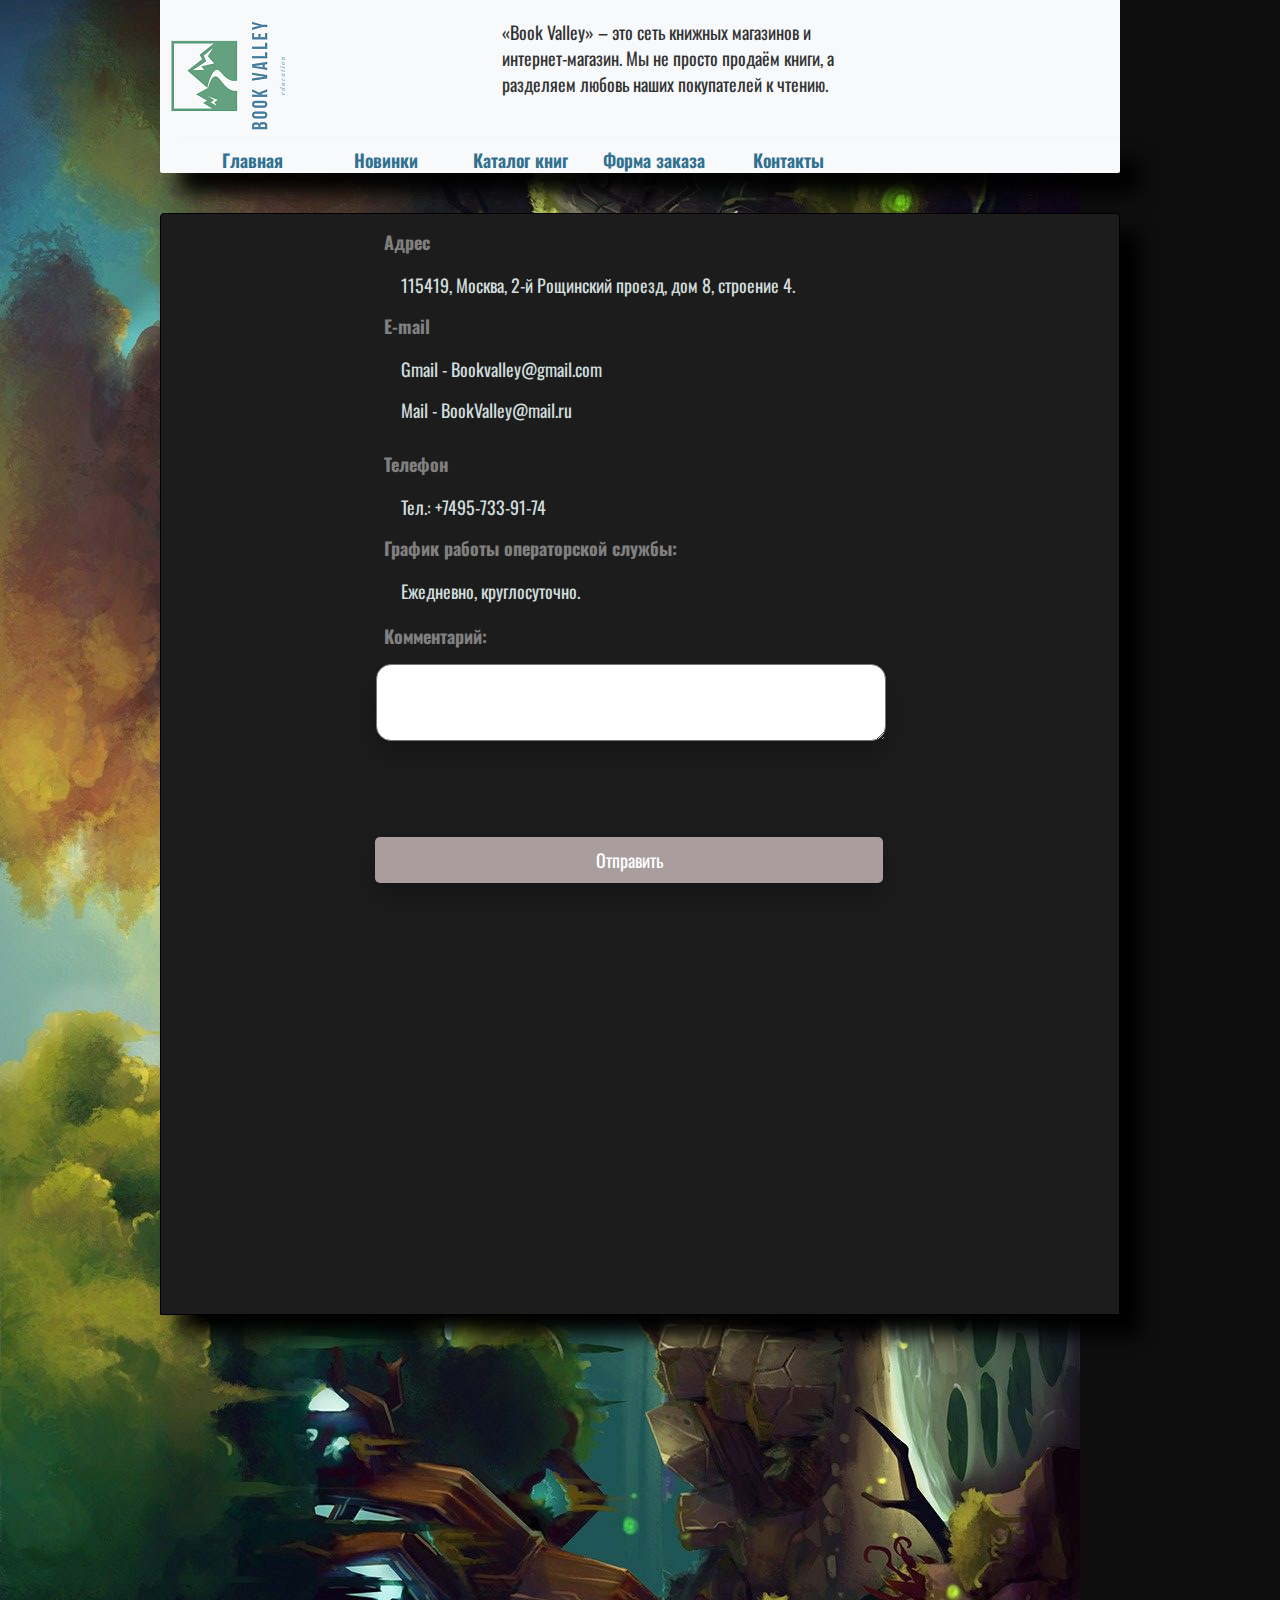
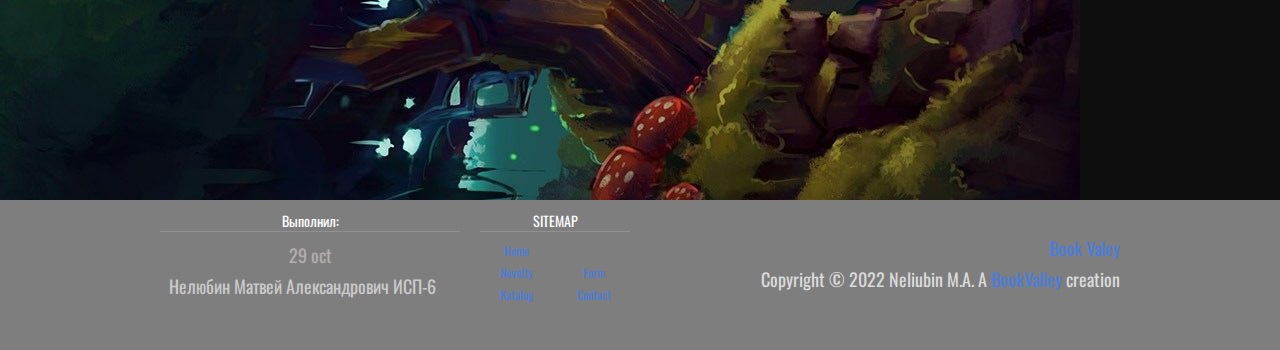
<file: Contact.html>
<!DOCTYPE html>
<html>
<head>
  <meta charset="utf-8">
    <title>Книжный магазин</title>
      <link rel="stylesheet" href="class.css">
      <link rel="stylesheet" href="contact.css">
      <link rel="stylesheet" href="form.css">
	  <link rel="stylesheet" href="http://fonts.googleapis.com/css?family=Oswald:400,300" type="text/css">
</head>
<body>
    <div class="text123">«Book Valley» – это сеть книжных магазинов и интернет-магазин.
		Мы не просто продаём книги, а разделяем любовь наших покупателей к чтению.</div>
    <form name="user_anketa" action="/cgi-bin/anketa.cgi" method="posf" ENCTYPE="multiparf/form-data">
<div id="container">
	<div id="header">
		<div class="logo"></div>
	</div>
	 <div id="nav">
	  <ul id="navbar">
		  <li><a href="index.html">Главная</a></li>
		  <li><a href="Novelty.html">Новинки</a></li>
		  <li><a href="Katalog.html">Каталог книг</a></li>
		  <li><a href="Form.html">Форма заказа</a></li>
		  <li><a href="Contact.html">Контакты</a>
		   <ul class="submenu">
            <ul class="submenu">
                <hr><li><a href="Contact.html">About</a></li><hr>
                <hr><li><a href="map.html">Map</a></li><hr>
           </ul>
		  </li>
	  </ul>  
	 </div>
     <div style="height: 40px"></div>
        <div id="content_form">
            <div class="contact_align">
            <h2><a name="Adress">Адрес</a></h2>
            <p class="text">115419, Москва, 2-й Рощинский проезд, дом 8, строение 4.</p>

            <h2><a name="E-mail">Е-mail</a></h2>
                <p class="text">Gmail - Bookvalley@gmail.com</p>
                <p class="text">Mail - BookValley@mail.ru</p>
                
                <div class="margin-top"><h2><a name="Tel.">Телефон</a></h2></div>
                    <p class="text">Тел.: +7495-733-91-74</p>
                <h2>График работы операторской службы:</h2>
                    <p class="text">
Ежедневно, круглосуточно.</p>

                    <div class="margin-name"> <h2>Комментарий:</h2> </div>
		<div class="margin-top"> 
		<textarea cols="25" rows="5" name="comments"></textarea>
		</div><br><br><br>
        <div class="margin-top">
                    <input class="Stroka button" type="submit" value="Отправить">
                    </div>
            </div>
        </div>
        
        
    
</div>   
<footer>
    <div id="footer">
        <div id="twitter">
            <h3>Выполнил:</h3>
            <time datetime="2022-05-29"><a href="#" >29 oct</a></time>
        <p class="p_footer">
            <p class="name">Нелюбин Матвей Александрович ИСП-6</p>
        </p>
        </div>
        <div id="sitemap">
            <h3>SITEMAP</h3>
            <div>
                <a href="First.html">Home</a>
                <a href="Novelty.html">Novelty</a>
                <a href="Katalog.html">Katalog</a>
            </div>
            <div>
                <a href="Form.html">Form</a>
                <a href="Contact.html">Contact</a>
            </div>
        </div>
        <!--
        <div id="social">
            <h3>SOCIAL NETWORKS</h3>
            <a href="http://twitter.com/" class="social-icon twitter"></a>
            <a href="http://facebook.com/" class="social-icon facebook"></a>
            <a href="http://plus.google.com/" class="social-icon google-plus"></a>
            <a href="http://vimeo.com/" class="social-icon-small vimeo"></a>
            <a href="http://youtube.com/" class="social-icon-small youtube"></a>
            <a href="http://flickr.com/" class="social-icon-small flickr"></a>
            <a href="http://instagram.com/" class="social-icon-small instagram"></a>
            <a href="/rss/" class="social-icon-small rss"></a>
        </div>
    -->
        <div id="footer-logo">
            <a href="First.html" class="p_footer"><p>Book Valey</p></a>
            <p>Copyright © 2022 Neliubin M.A. A <a href="Contact.html">BookValley</a> creation</p>
        </div>
    </div>
</footer> 
</body>
</html>
</file>
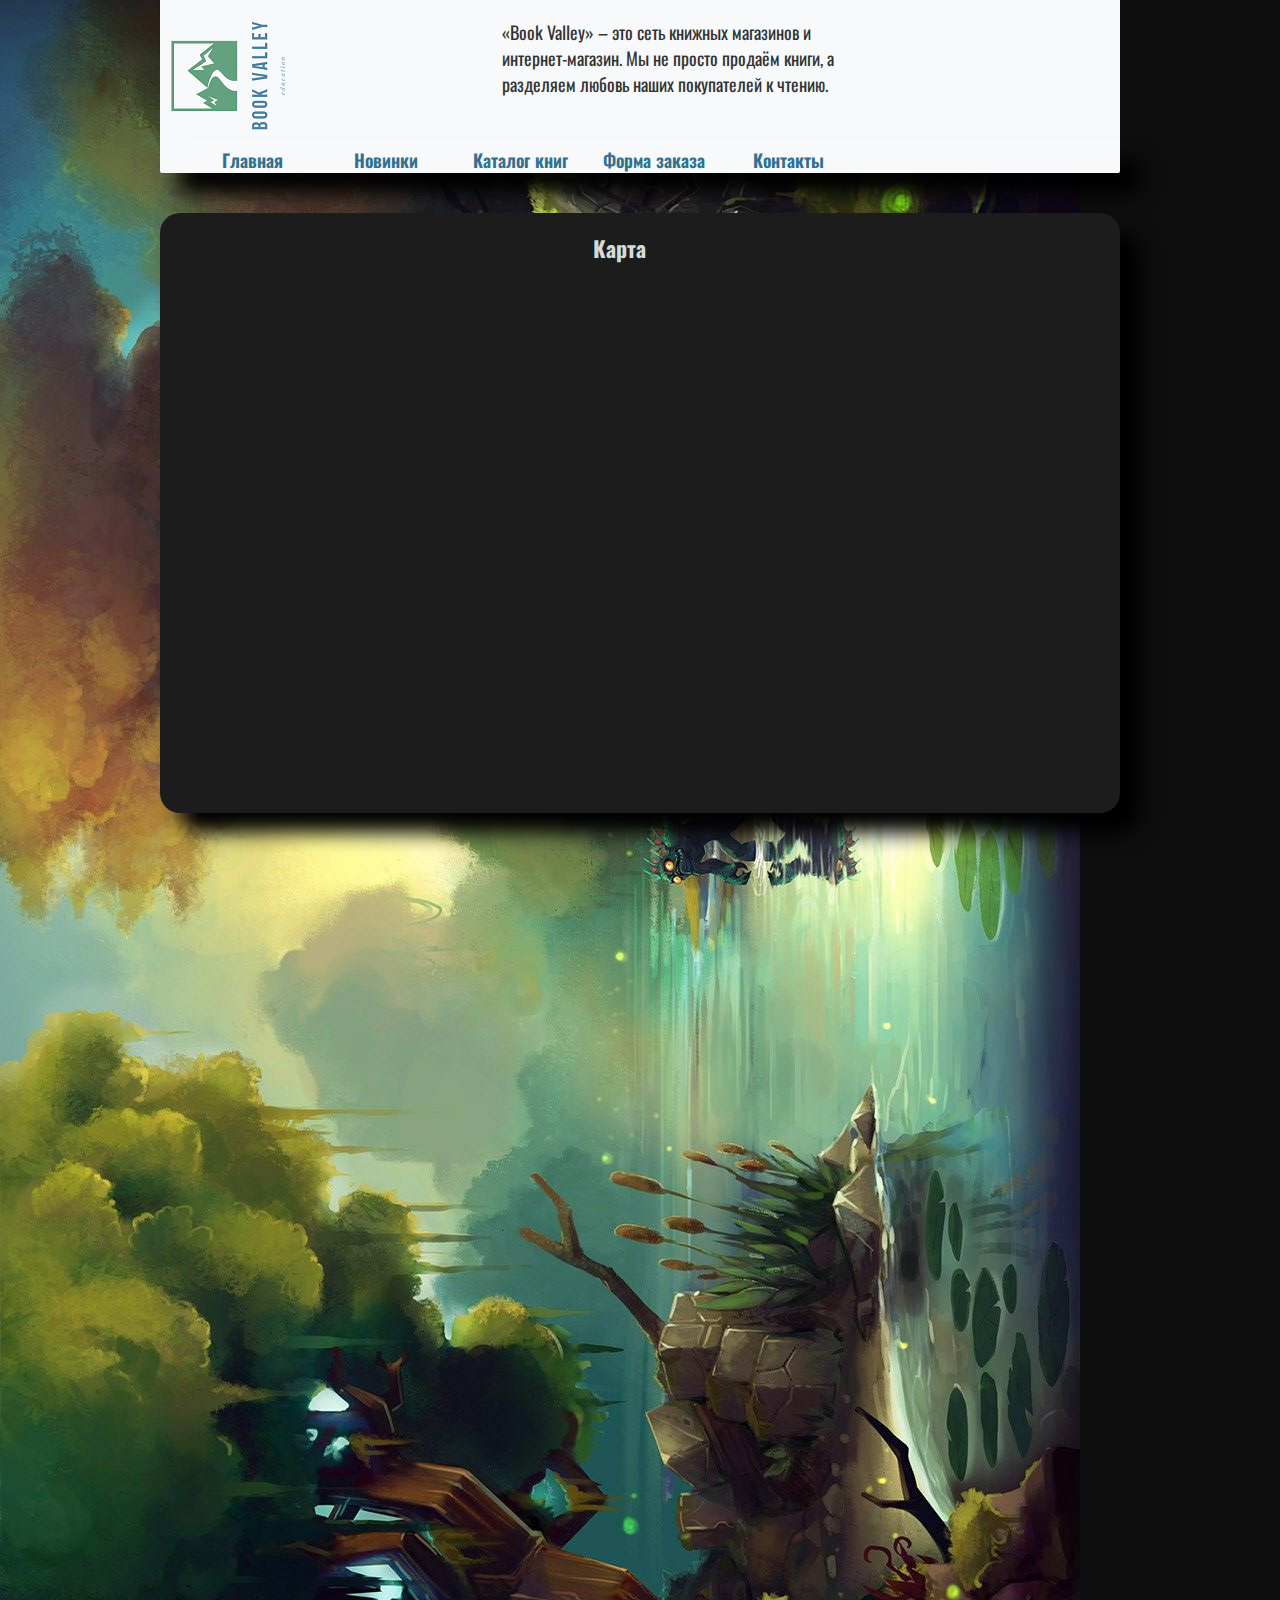
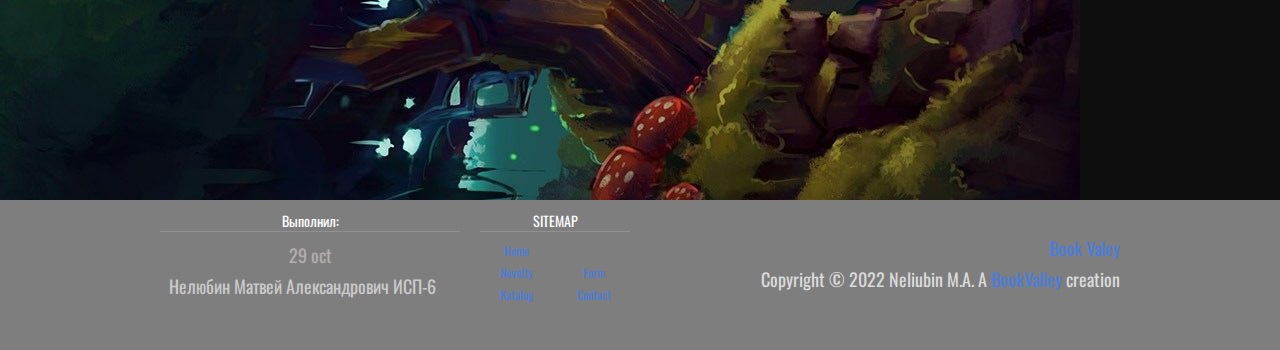
<file: map.html>
<!DOCTYPE html>
<html>
<head>
  <meta charset="utf-8">
    <title>Книжный магазин</title>
      <link rel="stylesheet" href="class.css">
	  <link rel="stylesheet" href="map.css">
	  <link rel="stylesheet" href="http://fonts.googleapis.com/css?family=Oswald:400,300" type="text/css">
</head>
<body>
	<div class="text123">«Book Valley» – это сеть книжных магазинов и интернет-магазин.
		Мы не просто продаём книги, а разделяем любовь наших покупателей к чтению.</div>
<div id="container">
	<header>
	<div id="header">
		<div class="logo"></div>
	</div>
	</header>
	<menu>
	 <div id="nav">
	  <ul id="navbar">
		  <li><a href="index.html">Главная</a></li>
		  <li><a href="Novelty.html">Новинки</a></li>
		  <li><a href="Katalog.html">Каталог книг</a></li>
		  <li><a href="Form.html">Форма заказа</a></li>
		  <li><a href="Contact.html">Контакты</a>
			<ul class="submenu">
				<ul class="submenu">
					<hr><li><a href="Contact.html">About</a></li><hr>
                    <hr><li><a href="map.html">Map</a></li><hr>
			   </ul>
		  </li>
	  </ul>  
	 </div>
	</menu>
	 <div style="height: 40px">
	 </div>
<div>
	 	<div id="contentMap">
             <div class="align">
            <h2><span class="dopalign">Карта</span></h2>
             </div>
            <iframe src="https://www.google.com/maps/embed?pb=!1m26!1m12!1m3!1d171834.67986174076!2d37.39833748289925!3d55.536950620557576!2m3!1f0!2f0!3f0!3m2!1i1024!2i768!4f13.1!4m11!3e6!4m3!3m2!1d55.422421199999995!2d37.6490225!4m5!1s0x414ab21c2faad87f%3A0x2375ed6aa9fe58dd!2z0JHQuNGA0Y7Qu9GR0LLRgdC60LDRjyDRg9C7Liwg0JzQvtGB0LrQstCwLCAxMTUzNzI!3m2!1d55.5880515!2d37.6629463!5e0!3m2!1sru!2sru!4v1653831595061!5m2!1sru!2sru" width="600" height="450" style="border:0;" allowfullscreen="" loading="lazy" referrerpolicy="no-referrer-when-downgrade"></iframe>
        </div>
	</div>	
		<div style="height: 40px"></div>
            
        </div><footer>
                <div id="footer">
                    <div id="twitter">
                        <h3>Выполнил:</h3>
                        <time datetime="2022-05-29"><a href="#" >29 oct</a></time>
                        <p class="p_footer">
                            <p class="name">Нелюбин Матвей Александрович ИСП-6</p>
                        </p>
                    </div>
                    <div id="sitemap">
                        <h3>SITEMAP</h3>
                        <div>
                            <a href="First.html">Home</a>
                            <a href="Novelty.html">Novelty</a>
                            <a href="Katalog.html">Katalog</a>
                        </div>
                        <div>
                            <a href="Form.html">Form</a>
                            <a href="Contact.html">Contact</a>
                        </div>
                    </div>
                    <!--
                    <div id="social">
                        <h3>SOCIAL NETWORKS</h3>
                        <a href="http://twitter.com/" class="social-icon twitter"></a>
                        <a href="http://facebook.com/" class="social-icon facebook"></a>
                        <a href="http://plus.google.com/" class="social-icon google-plus"></a>
                        <a href="http://vimeo.com/" class="social-icon-small vimeo"></a>
                        <a href="http://youtube.com/" class="social-icon-small youtube"></a>
                        <a href="http://flickr.com/" class="social-icon-small flickr"></a>
                        <a href="http://instagram.com/" class="social-icon-small instagram"></a>
                        <a href="/rss/" class="social-icon-small rss"></a>
                    </div>
                -->
                    <div id="footer-logo">
                        <a href="First.html" class="p_footer"><p>Book Valey</p></a>
                        <p>Copyright © 2022 Neliubin M.A. A <a href="Contact.html">BookValley</a> creation</p>
                    </div>
                </div>
            </footer>
        </body>
</html>
</file>
<file: class.css>
* {
  margin: 0px;
  padding: 0px;
  font-family: Oswald;
  font-size: 18px;
}
li {
	z-index: 100;
}
@font-face {
	src: local(oswald), url(Oswald-VariableFont_wght.ttf);
	src: local(ptsans), url(PTSans-Regular.ttf);
	src: local(LeoHand), url(ofont.ru_LeoHand.ttf);
}
h2 {
	color: #d1dddd;
	font-family: Oswald;
	font-size: 25px;
	padding: 15px 15px 2px 43px;
}
/*fon*/
body {
	background-image: url('HyTale.jpg');
	background-repeat: no-repeat;
	background-color: rgba(14,14,14,1) ;
	height: 100%;
}

#header {
	background-color: #F7F9FB;
	height: 140px;
}
.logo {
	background-image: url('valley1.png');
	background-repeat: no-repeat;
	width: 150px;
	height: 130px;
}
.text123 {
	background-repeat: no-repeat;
	width: 350px;
	height: 60px;
	float: left;
	display: inline-block;
	font-size: 18px;
	font-family: Oswald;
	margin-left: 500px;
	opacity: 0.8;
	padding-left: 2px;
	margin-top: 19px;
}
#side {
	float: left;
	width: 250px;
	max-height: 250px;
}

#content1 #content2 {
	clear: both;
}
#content1 {
	border: 1px solid;
	border-radius: 2px;
	box-shadow: 20px 20px 20px;
	background-color: rgba(28,28,28,1);
	padding: 0px 15px 0px 15px;
	border-radius: 20px 20px 20px 20px;
}
#content2 { border: 1px solid;
box-shadow: 20px 20px 40px rgba(14,14,14,1);
background-color: rgba(28,28,28,1);
}

#container {
	max-width: 960px;
	margin: auto;
	height: 1800px;
	padding: 0 60px;
}

/*footer*/
.p_footer {
	font-size: 10px;
}
footer {
	background: #7e7e7e;
	color: #dbdbdb;
	font-size: 11px;
	position: static;
	top: 100%;
	clear: both;
	text-align: center;
}

#footer {
	max-width: 960px;
	margin: auto;
	padding: 10px 0;
	height: 130px;
	z-index: 3;
}
footer h3 {
	font: 14px 'Oswald', sans-serif;
	color: #fff;
	border-bottom: 1px solid #919191;
	margin: 0 0 10px 0;
}

#twitter time a {
	color: #b4aeae;
}

footer p {
	margin: 5px 0;
}

#twitter {
	float: left;
	width: 300px;
}

#twitter p {
	padding-right: 15px;
}
#footer-logo {
	float: right;
	margin-top: 20px;
	font-size: 10px;
	text-align: right;
}
#social {
	float: left;
	margin-left: 20px;
	width: 130px;
}

.social-icon {
	width: 30px;
	height: 30px;
	background: url(../images/social.png) no-repeat;
	display: inline-block;
	margin-right: 10px;
}

.social-icon-small  {
	width: 16px;
	height: 16px;
	background: url(../images/social-small.png) no-repeat;
	display: inline-block;
	margin: 5px 6px 0 0;
}

.twitter {
	background-position: 0 0;
}

.facebook {
	background-position: -30px 0;
}

.google-plus {
	background-position: -60px 0;
}

.vimeo {
	background-position: 0 0;
}

.youtube {
	background-position: -16px 0;
}

.flickr {
	background-position: -32px 0;
}

.instagram {
	background-position: -48px 0;
}

.rss {
	background-position: -64px 0;
}
footer a {
	color: #dbdbdb;
}

#sitemap {
	width: 150px;
	float: left;
	margin-left: 20px;
	padding-right: 15px;
}

#sitemap div {
	display: inline-block;
}

#sitemap div + div {
	margin-left: 40px;
}

#sitemap a {
	display: block;
	text-decoration: none;
	font-size: 12px;
	margin-bottom: 5px;
}

#sitemap a:hover {
	text-decoration: underline;
}
/*img*/
img {
	width: 145px;
	height: 200px;
	border-radius: 3px;
	box-shadow: 10px 12px 17px black;

}

.img_otstup {
	width: 210px;
}
/*img*/

/*Card*/
.card_book {
	margin: 10px 10px 10px 30px;
}
.card_container 
{
	display: flex;
	flex-wrap: wrap;
	min-width: 80%;
}

.card{
	font-size: 15;
    line-height: 1.6;
    position: relative;
    width: 185px;
    box-sizing: border-box;
    padding: 15px;
    margin-bottom: 20px;
    margin-right: 10px;
	margin-left: 10px;
    border: none;
    border-radius: 4px;
}


.img_card {
	padding-left: 46px;
	padding-right: 6px;
	margin-bottom: 10px;
	
}
.card_text {
	display: flex;
	padding-left: 50px;
}

.card_best {
	padding: 15px;
	display: flex;
}
/*Menu*/
#navbar ul {
	display: none;
	background-color: rgba(51,51,51,1);
	position: absolute;
	top: 100%;
}
#navbar li:hover ul { display: block;}
#navbar, #navbar ul {
	margin: 0;
	padding: 0;
	list-style-type: none;
}
#navbar {
	height: 33px;
	background-color: #F7F9FB;
	padding-left: 25px;
	min-width: 470px;
	font-weight: 600;
	border-radius: 0px;
	border-bottom-left-radius: 2px;
	border-bottom-right-radius: 2px;
	box-shadow: 20px 20px 20px;
}
#navbar li {
	float: left;
	position: relative;
	height: 100%;
}
#navbar li a {
	display: block;
	padding: 7px;
	width: 120px;
	color: #31708E;
	text-decoration: none;
	text-align: center;
	border-radius: 20px;
}
#navbar ul li { float: none;}
#navbar li:hover {background-color: rgba(51,51,51,1);}
#navbar ul li:hover { background-color: #666}
#navbar a:hover {
	color: #F7F9FB;
	font-weight: 580;
}
#content2 div.card:hover {
	box-shadow: 0 14px 28px rgba(0,0,0,0.25), 0 10px 10px rgba(0,0,0,0.22);
	width: 270px;
}
span {
	width: 200px;
	height: 145px;
}
/*Menu*/

/*Link*/
a > span {
	font-family: Oswald;
	font-size: 25px;
	padding-left: 14px;
}
a:link {
	color: #497DDD; 
	text-decoration: none;
  }
  a:visited {
	color: orange;
  }
  a:hover {
	color: #154088; 
  }
  a:active {
	color: #497DDD; 
  }
  /*Link*/
  .name {
	color: #ddd;
	opacity: 0.8;
	height: 70px;
}
.card_MinText {
	font-size: 13px;
	text-align: left;
}
</file>
<file: contact.css>
.text {
    color: #d1dddd;
	font-family: Oswald;
	font-size: 18px;
    margin-left: 25px;
    margin-top: 15px;
    padding-left: 35px;
}
h2 {
    color: gray;
    font-size: 18px;
    font-weight: 900px;
}
a:link {
	text-decoration: none;
  }
  a:visited {
	color: orange;
  }
  a:hover {
	color: gray; 
  }
  a:active {
	color: gray; 
  }
  .contact_align {
      margin-left: 180px;
      margin-right: 180px;
  }
  textarea {
    width:80%;
    resize: vertical;
    margin-left: 35px;
    padding:15px;
    border-radius:15px;
   
    box-shadow: 0 14px 28px rgba(0,0,0,0.25);
    height:45px;
  }
</file>
<file: form.css>
.ss {
    font-family: Oswald;
    font-weight: 600;
    font-size: 19px;
    color: #d1dddd;
}
.upd_img_forms {
    border: 1px dotted black;
    padding: 10px;
    width: 110px;
    height: 70px;
}
.upd_img_align {
    margin: 5px 50px 15px 75px;
}
.forms_font {
    font-size: 17px;
    font-weight: 400;
    opacity: 0.8;
    color: #868e96;
    font-family: 'Courier New', Courier, monospace;
}
.Stroka {
    background-color: 	#E6E6FA;
     box-shadow: 0 14px 28px rgba(0,0,0,0.25);
    border-radius:8px;
    border: 1px solid #eee;
    padding-left: 10px;
  }
  div.margin-top {
	margin-top: 13px;
}
div.margin-name {
	margin-top: 4px;
}
input[type="radio"] {
margin: 9px;
}
img {
    width: 32px;
    height: 20px;
}
.pay {
    line-height: 1.6;
    position: relative;
    box-sizing: border-box;
    padding: 0px;
    padding-right: 10px;
}
    
    .button {
        /* remove default behavior */
        appearance:none;
        -webkit-appearance:none;
        /* usual styles */
        padding:10px;
        margin-left: 34px;
        border:none;
        background-color:#aa9d9d;
        color:#fff;
        font-weight:400;
        border-radius:5px;
        width:85%;
      }

#content_form{
    background-color:rgba(28,28,28,1);
    border: 1px solid;
    box-shadow: 20px 20px 20px;
    height: 1100px;
    border-top-left-radius: 4px;
    border-top-right-radius: 4px;
}
</file>
<file: map.css>
#contentMap {
    background-color: rgba(28,28,28,1);
    box-shadow: 20px 20px 20px;
    height: 600px;
    width: 100%;
    border-radius: 20px 20px 20px 20px;
}
iframe{margin-left: 150px;
    margin-right: 100px;
    margin-top: 50px;
    margin-bottom: 50px;
    padding: 20px;
padding: 20px;
text-align: center;}
.dopalign {
    margin-left: 390px;
    margin-top: 20px;
    font-size: 22px;
}
</file>
